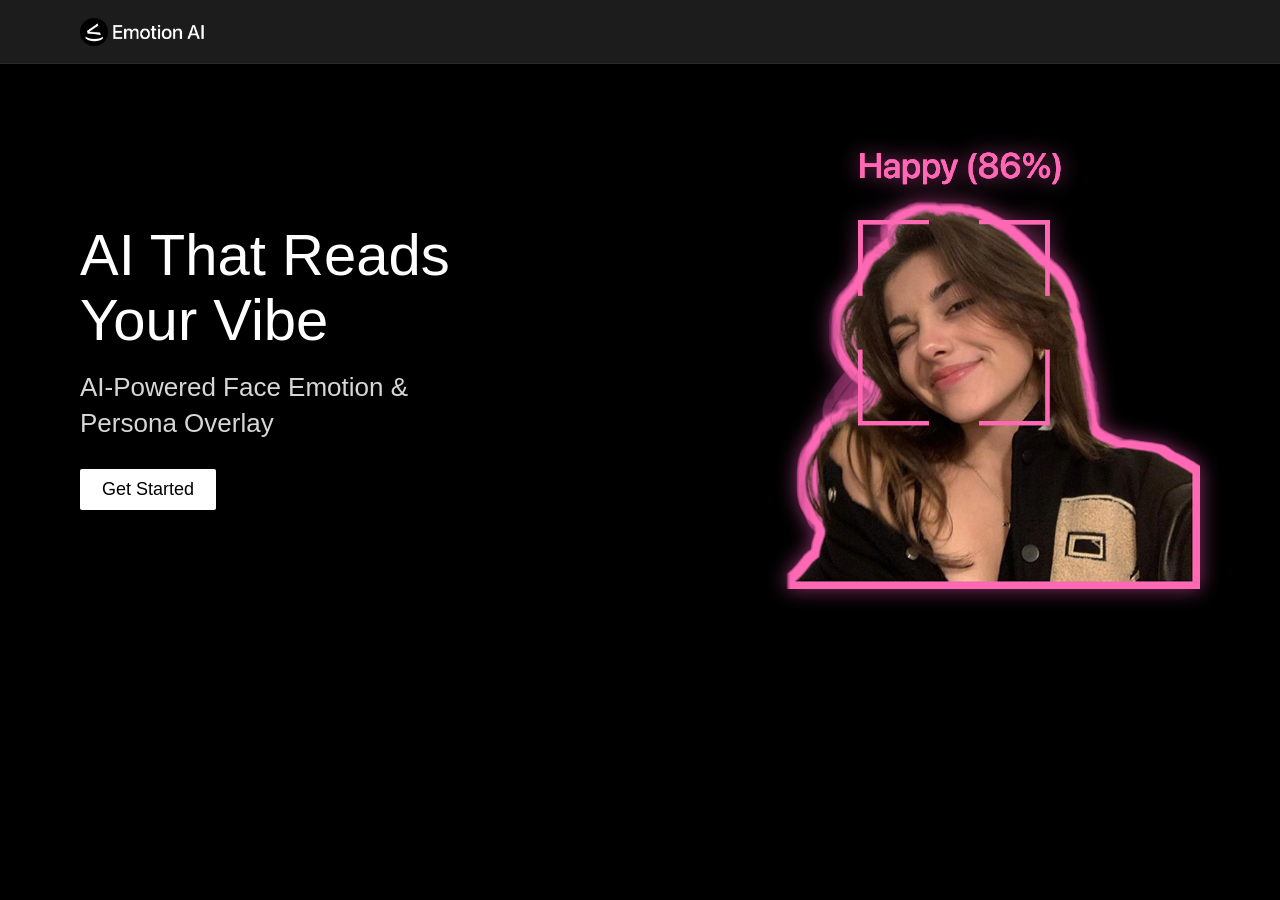
<file: index.html>
<!doctype html>
<html lang="en">
  <head>
    <meta charset="UTF-8" />
    <meta name="viewport" content="width=device-width, initial-scale=1" />
    <title>Emotion AI</title>
    <link rel="icon" type="image/png" href="/assets/images/eailogo.png" />
    <link rel="stylesheet" href="/styles.css" />
  </head>
  <body>
    <header class="site-header">
      <div class="container header-inner">
        <div class="brand">
          <img src="/assets/images/emotionailogo.png" alt="Emotion AI logo" />
        </div>
      </div>
    </header>

    <main class="hero">
      <div class="container hero-grid">
        <section class="hero-content">
          <h1>AI That Reads<br />Your Vibe</h1>
          <p>AI-Powered Face Emotion &amp;<br />Persona Overlay</p>
          <a class="cta" href="emotion.html">Get Started</a>
        </section>

        <section class="hero-visual">
          <div class="image-wrap">
            <img src="/assets/images/happy1.png" alt="Happy girl" />
            <div class="focus-box" aria-hidden="true">
              <span class="corner tl"></span>
              <span class="corner tr"></span>
              <span class="corner bl"></span>
              <span class="corner br"></span>
            </div>
          </div>
        </section>
      </div>
    </main>
  </body>
</html>
</file>
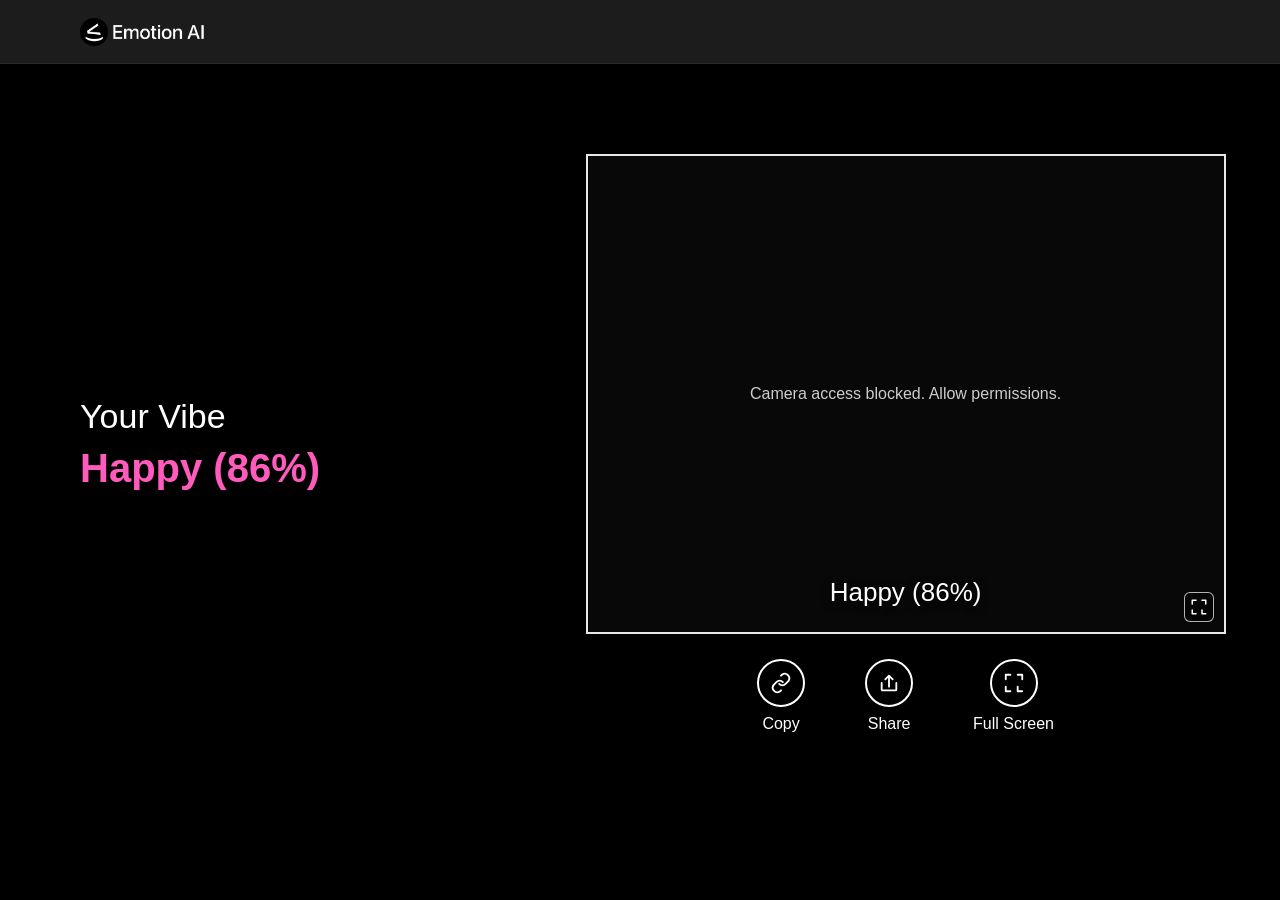
<file: emotion.html>
<!doctype html>
<html lang="en">
  <head>
    <meta charset="UTF-8" />
    <meta name="viewport" content="width=device-width, initial-scale=1" />
    <title>Emotion AI - Detector</title>
    <link rel="icon" type="image/png" href="/assets/images/eailogo.png" />
    <link rel="stylesheet" href="/emotion.css" />
  </head>
  <body>
    <header class="site-header">
      <div class="container header-inner">
        <div class="brand">
          <img src="/assets/images/emotionailogo.png" alt="Emotion AI logo" />
        </div>
      </div>
    </header>

    <main class="detector">
      <div class="container detector-grid">
        <section class="vibe-panel">
          <div class="vibe-title">Your Vibe</div>
          <div class="vibe-score">Happy (86%)</div>
        </section>

        <section class="camera-panel">
          <div class="camera-card" id="cameraCard">
            <video id="camera" autoplay muted playsinline></video>
            <div class="camera-placeholder" id="cameraPlaceholder">
              Enable camera to start detection
            </div>
            <div class="focus-box" aria-hidden="true">
              <span class="corner tl"></span>
              <span class="corner tr"></span>
              <span class="corner bl"></span>
              <span class="corner br"></span>
            </div>
            <div class="camera-label">Happy (86%)</div>
            <button
              class="camera-fullscreen"
              id="cameraFullscreen"
              aria-label="Full screen"
              type="button"
            >
              <svg viewBox="0 0 24 24" aria-hidden="true">
                <path
                  d="M8 3H3v5M16 3h5v5M8 21H3v-5M21 21h-5v-5"
                  fill="none"
                  stroke="currentColor"
                  stroke-width="2"
                  stroke-linecap="round"
                  stroke-linejoin="round"
                />
              </svg>
            </button>
          </div>

          <div class="action-row">
            <button class="action-btn" id="copyLink" type="button">
              <span class="icon-circle">
                <svg viewBox="0 0 24 24" aria-hidden="true">
                  <path
                    d="M10 13a5 5 0 0 0 7 0l3-3a5 5 0 0 0-7-7l-1 1"
                    fill="none"
                    stroke="currentColor"
                    stroke-width="2"
                    stroke-linecap="round"
                    stroke-linejoin="round"
                  />
                  <path
                    d="M14 11a5 5 0 0 0-7 0l-3 3a5 5 0 0 0 7 7l1-1"
                    fill="none"
                    stroke="currentColor"
                    stroke-width="2"
                    stroke-linecap="round"
                    stroke-linejoin="round"
                  />
                </svg>
              </span>
              <span>Copy</span>
            </button>

            <button class="action-btn" id="shareLink" type="button">
              <span class="icon-circle">
                <svg viewBox="0 0 24 24" aria-hidden="true">
                  <path
                    d="M4 12v7a1 1 0 0 0 1 1h14a1 1 0 0 0 1-1v-7"
                    fill="none"
                    stroke="currentColor"
                    stroke-width="2"
                    stroke-linecap="round"
                    stroke-linejoin="round"
                  />
                  <path
                    d="M12 16V4M12 4l-4 4M12 4l4 4"
                    fill="none"
                    stroke="currentColor"
                    stroke-width="2"
                    stroke-linecap="round"
                    stroke-linejoin="round"
                  />
                </svg>
              </span>
              <span>Share</span>
            </button>

            <button class="action-btn" id="fullScreen" type="button">
              <span class="icon-circle">
                <svg viewBox="0 0 24 24" aria-hidden="true">
                  <path
                    d="M8 3H3v5M16 3h5v5M8 21H3v-5M21 21h-5v-5"
                    fill="none"
                    stroke="currentColor"
                    stroke-width="2"
                    stroke-linecap="round"
                    stroke-linejoin="round"
                  />
                </svg>
              </span>
              <span>Full Screen</span>
            </button>
          </div>
        </section>
      </div>
    </main>

    <script type="module" src="/emotion.js"></script>
  </body>
</html>
</file>
<file: styles.css>
:root {
  color-scheme: dark;
  --bg: #000000;
  --header: #1c1c1c;
  --text: #ffffff;
  --muted: #d7d7d7;
  --accent: #ff5bbd;
}

* {
  box-sizing: border-box;
}

body {
  margin: 0;
  font-family: "SF Pro Display", -apple-system, BlinkMacSystemFont, "Segoe UI",
    "Helvetica Neue", Arial, sans-serif;
  background: var(--bg);
  color: var(--text);
}

img {
  display: block;
  max-width: 100%;
}

.container {
  width: min(1120px, 90vw);
  margin: 0 auto;
}

.site-header {
  background: var(--header);
  box-shadow: inset 0 -1px 0 rgba(255, 255, 255, 0.05);
}

.header-inner {
  height: 64px;
  display: flex;
  align-items: center;
}

.brand {
  display: flex;
  align-items: center;
}

.brand img {
  height: 28px;
  width: auto;
}

.brand span {
  display: none;
}

.hero {
  padding: 80px 0 60px;
}

.hero-grid {
  display: grid;
  grid-template-columns: minmax(0, 1fr) minmax(0, 1fr);
  align-items: center;
  gap: 32px;
}

.hero-content h1 {
  font-size: clamp(40px, 4.6vw, 58px);
  line-height: 1.12;
  font-weight: 500;
  margin: 0 0 16px;
}

.hero-content p {
  font-size: clamp(18px, 2.2vw, 26px);
  line-height: 1.4;
  margin: 0 0 28px;
  color: var(--muted);
}

.cta {
  display: inline-block;
  padding: 10px 22px;
  background: #ffffff;
  color: #000000;
  font-size: 18px;
  font-weight: 500;
  text-decoration: none;
  border-radius: 2px;
}

.hero-visual {
  justify-self: end;
  text-align: right;
}

.emotion-label {
  display: none;
  font-size: clamp(22px, 3vw, 34px);
  font-weight: 500;
  color: var(--accent);
  margin-bottom: 16px;
}

.image-wrap {
  position: relative;
  width: min(420px, 85vw);
  margin-left: auto;
}

.image-wrap img {
  width: 100%;
  height: auto;
  filter: drop-shadow(0 0 0 var(--accent)) drop-shadow(0 0 0 var(--accent))
    drop-shadow(0 0 10px rgba(255, 91, 189, 0.55));
}

.focus-box,
.corner {
  display: none;
}


@media (max-width: 900px) {
  .hero {
    padding: 48px 0 0;
  }

  .brand {
    gap: 10px;
  }

  .brand img {
    height: 30px;
  }

  .brand span {
    display: inline-block;
    font-size: 22px;
    font-weight: 500;
  }

  .hero-grid {
    grid-template-columns: 1fr;
    gap: 28px;
    display: flex;
    flex-direction: column;
    min-height: calc(100svh - 64px);
  }

  .hero-content {
    flex: 0 0 auto;
  }

  .hero-content h1 {
    font-size: 36px;
    line-height: 1.2;
    margin-bottom: 14px;
  }

  .hero-content p {
    font-size: 18px;
    line-height: 1.4;
    margin-bottom: 22px;
  }

  .cta {
    font-size: 16px;
    padding: 10px 18px;
  }

  .hero-visual {
    justify-self: center;
    text-align: center;
    margin-top: auto;
    display: flex;
    flex-direction: column;
    align-items: center;
    flex: 1 1 auto;
    min-height: 0;
    padding-bottom: 0;
  }

  .image-wrap {
    margin: 0 auto;
    max-height: 100%;
    width: min(340px, 92vw);
  }

  .image-wrap img {
    width: 100%;
    height: auto;
    max-height: 100%;
    object-fit: contain;
  }

  .emotion-label {
    display: block;
    font-size: 24px;
    margin-bottom: 14px;
  }

  .focus-box {
    display: none;
  }

  .corner {
    display: none;
  }
}

@media (max-width: 520px) {
  .header-inner {
    height: 56px;
  }

  .brand {
    gap: 10px;
  }

  .brand img {
    height: 30px;
  }

  .brand span {
    display: inline-block;
    font-size: 20px;
    font-weight: 500;
  }

  .cta {
    font-size: 16px;
  }


  .hero-grid {
    min-height: calc(100svh - 56px);
  }
}
</file>
<file: emotion.css>
:root {
  color-scheme: dark;
  --bg: #000000;
  --header: #1c1c1c;
  --text: #ffffff;
  --muted: #d7d7d7;
  --accent: #ff5bbd;
}

* {
  box-sizing: border-box;
}

body {
  margin: 0;
  font-family: "SF Pro Display", -apple-system, BlinkMacSystemFont, "Segoe UI",
    "Helvetica Neue", Arial, sans-serif;
  background: var(--bg);
  color: var(--text);
}

img,
video {
  display: block;
  max-width: 100%;
}

.container {
  width: min(1120px, 90vw);
  margin: 0 auto;
}

.site-header {
  background: var(--header);
  box-shadow: inset 0 -1px 0 rgba(255, 255, 255, 0.05);
}

.header-inner {
  height: 64px;
  display: flex;
  align-items: center;
}

.brand {
  display: flex;
  align-items: center;
}

.brand img {
  height: 28px;
  width: auto;
}

.detector {
  padding: 90px 0 80px;
}

.detector-grid {
  display: grid;
  grid-template-columns: minmax(0, 1fr) minmax(0, 1.25fr);
  align-items: center;
  gap: 60px;
}

.vibe-panel {
  display: flex;
  flex-direction: column;
  gap: 10px;
}

.vibe-title {
  font-size: 34px;
  font-weight: 500;
}

.vibe-score {
  font-size: 40px;
  font-weight: 600;
  color: var(--accent);
}

.camera-panel {
  display: flex;
  flex-direction: column;
  align-items: center;
  gap: 24px;
}

.camera-card {
  position: relative;
  width: min(640px, 90vw);
  aspect-ratio: 4 / 3;
  border: 2px solid rgba(255, 255, 255, 0.9);
  background: #141414;
  overflow: hidden;
  display: flex;
  align-items: center;
  justify-content: center;
}

.camera-card video {
  width: 100%;
  height: 100%;
  object-fit: cover;
}

.camera-placeholder {
  position: absolute;
  inset: 0;
  display: grid;
  place-items: center;
  background: rgba(0, 0, 0, 0.6);
  color: rgba(255, 255, 255, 0.8);
  font-size: 16px;
  text-align: center;
  padding: 20px;
}

.camera-card.is-live .camera-placeholder {
  display: none;
}

.focus-box {
  position: absolute;
  top: 0;
  left: 0;
  width: 180px;
  height: 180px;
  pointer-events: none;
  display: none;
}

.corner {
  position: absolute;
  width: 64px;
  height: 64px;
  border: 4px solid var(--accent);
}

.corner.tl {
  top: 0;
  left: 0;
  border-right: 0;
  border-bottom: 0;
}

.corner.tr {
  top: 0;
  right: 0;
  border-left: 0;
  border-bottom: 0;
}

.corner.bl {
  bottom: 0;
  left: 0;
  border-right: 0;
  border-top: 0;
}

.corner.br {
  bottom: 0;
  right: 0;
  border-left: 0;
  border-top: 0;
}

.camera-label {
  position: absolute;
  bottom: 24px;
  left: 50%;
  transform: translateX(-50%);
  font-size: 26px;
  font-weight: 500;
  color: #ffffff;
  text-shadow: 0 2px 8px rgba(0, 0, 0, 0.5);
}

.camera-fullscreen {
  position: absolute;
  right: 10px;
  bottom: 10px;
  width: 30px;
  height: 30px;
  border: 1px solid rgba(255, 255, 255, 0.7);
  background: rgba(0, 0, 0, 0.35);
  color: #ffffff;
  border-radius: 6px;
  display: grid;
  place-items: center;
  padding: 0;
  cursor: pointer;
}

.camera-fullscreen svg {
  width: 18px;
  height: 18px;
}

.action-row {
  display: flex;
  align-items: center;
  justify-content: center;
  gap: 48px;
}

.action-btn {
  background: transparent;
  border: none;
  color: #ffffff;
  font: inherit;
  display: flex;
  flex-direction: column;
  align-items: center;
  gap: 8px;
  cursor: pointer;
}

.icon-circle {
  width: 48px;
  height: 48px;
  border-radius: 50%;
  border: 2px solid #ffffff;
  display: grid;
  place-items: center;
  color: #ffffff;
}

.icon-circle svg {
  width: 22px;
  height: 22px;
}

@media (max-width: 980px) {
  .detector {
    padding: 70px 0 60px;
  }

  .detector-grid {
    grid-template-columns: 1fr;
    gap: 36px;
  }

  .vibe-panel {
    align-self: flex-start;
  }

  .camera-panel {
    width: 100%;
  }

  .camera-card {
    width: min(520px, 92vw);
  }
}

@media (max-width: 640px) {
  .header-inner {
    height: 56px;
  }

  .brand {
    font-size: 20px;
    gap: 10px;
  }

  .brand img {
    width: 30px;
    height: 30px;
  }

  .detector {
    padding: 40px 0 50px;
  }

  .vibe-title {
    font-size: 28px;
  }

  .vibe-score {
    font-size: 34px;
  }

  .camera-card {
    width: min(480px, 92vw);
    border-width: 2px;
  }

  .camera-label {
    font-size: 22px;
    bottom: 18px;
  }

  .focus-box {
    inset: 10% 28% 28% 28%;
  }

  .corner {
    width: 50px;
    height: 50px;
    border-width: 3px;
  }

  .action-row {
    gap: 34px;
  }

  .icon-circle {
    width: 44px;
    height: 44px;
  }

  .icon-circle svg {
    width: 20px;
    height: 20px;
  }
}
</file>
